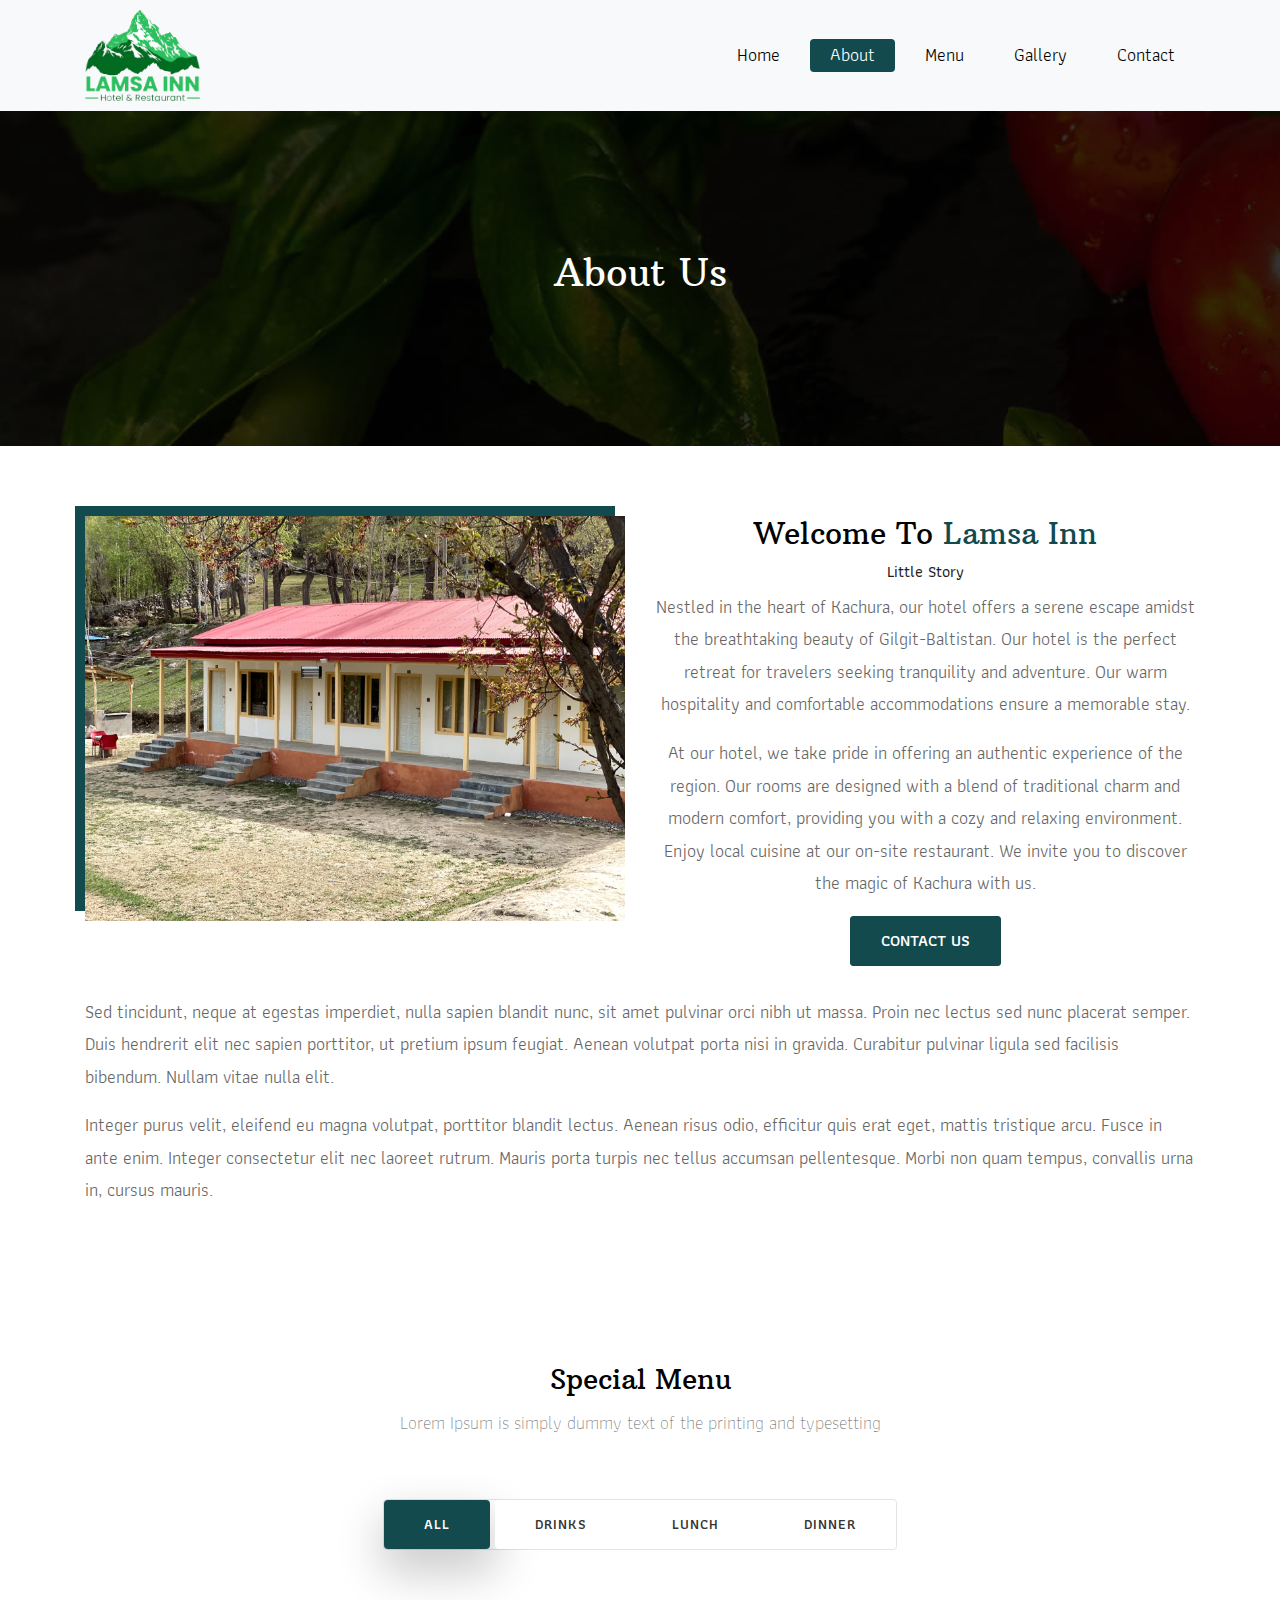
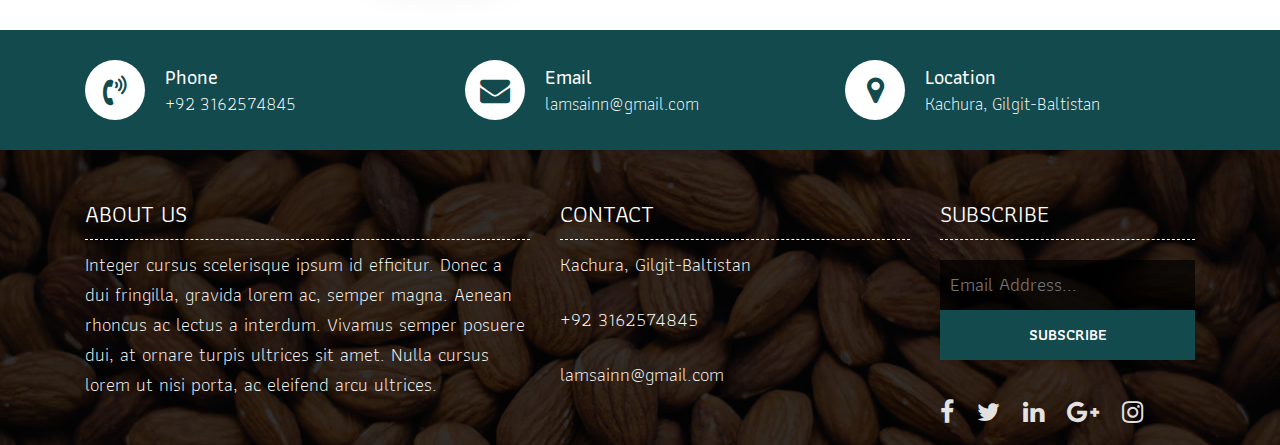
<file: about.html>
<!DOCTYPE html>
<html lang="en">
<head>
	<meta charset="utf-8">
    <meta http-equiv="X-UA-Compatible" content="IE=edge">
    <meta name="viewport" content="width=device-width, initial-scale=1">
    <title>Lamsa Inn</title>  
    <meta name="keywords" content="">
    <meta name="description" content="">
    <meta name="author" content="">
    <link rel="shortcut icon" href="images/favicon.ico" type="image/x-icon">
    <link rel="apple-touch-icon" href="images/apple-touch-icon.png">
    <link rel="stylesheet" href="css/bootstrap.min.css">
    <link rel="stylesheet" href="css/style.css">
    <link rel="stylesheet" href="css/responsive.css">
    <link rel="stylesheet" href="css/custom.css">
</head>

<body>
	<!-- Start header -->
	<header class="top-navbar">
		<nav class="navbar navbar-expand-lg navbar-light bg-light">
			<div class="container">
				<a class="navbar-brand" href="index.html">
					<img src="images/logo_1.png" alt="" />
				</a>
				<button class="navbar-toggler" type="button" data-toggle="collapse" data-target="#navbars-rs-food" aria-controls="navbars-rs-food" aria-expanded="false" aria-label="Toggle navigation">
				  <span class="navbar-toggler-icon"></span>
				</button>
				<div class="collapse navbar-collapse" id="navbars-rs-food">
					<ul class="navbar-nav ml-auto headnav">
						<li class="nav-item"><a class="nav-link" href="index.html">Home</a></li>
						<li class="nav-item active"><a class="nav-link" href="about.html">About</a></li>
						<li class="nav-item"><a class="nav-link" href="menu.html">Menu</a></li>
						<li class="nav-item"><a class="nav-link" href="gallery.html">Gallery</a></li>
						<li class="nav-item"><a class="nav-link" href="contact.html">Contact</a></li>
					</ul>
				</div>
			</div>
		</nav>
	</header>
	<!-- End header -->
	
	<!-- Start head -->
	<div class="all-page-title page-breadcrumb">
		<div class="container text-center">
			<div class="row">
				<div class="col-lg-12">
					<h1>About Us</h1>
				</div>
			</div>
		</div>
	</div>
	<!-- End head -->
	
	<!-- Start About -->
	<div class="about-section-box">
		<div class="container">
			<div class="row">
				<div class="col-lg-6 col-md-6">
					<img src="images/new/aboutimg.jpg" alt="" class="img-fluid">
				</div>
				<div class="col-lg-6 col-md-6 text-center">
					<div class="inner-column">
						<h1>Welcome To <span>Lamsa Inn</span></h1>
						<h4>Little Story</h4>
						<p>
							Nestled in the heart of Kachura, our hotel offers a serene escape amidst the breathtaking beauty of Gilgit-Baltistan. Our hotel is the perfect retreat for travelers seeking tranquility and adventure. Our warm hospitality and comfortable accommodations ensure a memorable stay.
						  </p>
						  <p>
							At our hotel, we take pride in offering an authentic experience of the region. Our rooms are designed with a blend of traditional charm and modern comfort, providing you with a cozy and relaxing environment. Enjoy local cuisine at our on-site restaurant. We invite you to discover the magic of Kachura with us.
						  </p>
						  <a id="whatsappButton" href="https://wa.me/923162574845" class="btn btn-lg btn-circle btn-outline-new-white">Contact Us</a>
					</div>
				</div>
				<div class="col-md-12">
					<div class="inner-pt">
						<p>Sed tincidunt, neque at egestas imperdiet, nulla sapien blandit nunc, sit amet pulvinar orci nibh ut massa. Proin nec lectus sed nunc placerat semper. Duis hendrerit elit nec sapien porttitor, ut pretium ipsum feugiat. Aenean volutpat porta nisi in gravida. Curabitur pulvinar ligula sed facilisis bibendum. Nullam vitae nulla elit. </p>
						<p>Integer purus velit, eleifend eu magna volutpat, porttitor blandit lectus. Aenean risus odio, efficitur quis erat eget, mattis tristique arcu. Fusce in ante enim. Integer consectetur elit nec laoreet rutrum. Mauris porta turpis nec tellus accumsan pellentesque. Morbi non quam tempus, convallis urna in, cursus mauris. </p>
					</div>
				</div>
			</div>
		</div>
	</div>
	<!-- End About -->

	<!-- Start Menu -->
	<div class="menu-box">
		<div class="container">
			<div class="row">
				<div class="col-lg-12">
					<div class="heading-title text-center">
						<h2>Special Menu</h2>
						<p>Lorem Ipsum is simply dummy text of the printing and typesetting</p>
					</div>
				</div>
			</div>
			<div class="row">
				<div class="col-lg-12">
					<div class="special-menu text-center">
						<div class="button-group filter-button-group">
							<button class="active" data-filter="*">All</button>
							<button data-filter=".drinks">Drinks</button>
							<button data-filter=".lunch">Lunch</button>
							<button data-filter=".dinner">Dinner</button>
						</div>
					</div>
				</div>
			</div>
				
			<div class="row special-list">
				<div class="col-lg-4 col-md-6 special-grid drinks">
					<div class="gallery-single fix">
						<img src="images/img-01.jpg" class="img-fluid" alt="Image">
						<div class="why-text">
							<h4>Special Drinks 1</h4>
							<p>Sed id magna vitae eros sagittis euismod.</p>
							<h5> $7.79</h5>
						</div>
					</div>
				</div>
				
				<div class="col-lg-4 col-md-6 special-grid drinks">
					<div class="gallery-single fix">
						<img src="images/img-02.jpg" class="img-fluid" alt="Image">
						<div class="why-text">
							<h4>Special Drinks 2</h4>
							<p>Sed id magna vitae eros sagittis euismod.</p>
							<h5> $9.79</h5>
						</div>
					</div>
				</div>
				
				<div class="col-lg-4 col-md-6 special-grid drinks">
					<div class="gallery-single fix">
						<img src="images/img-03.jpg" class="img-fluid" alt="Image">
						<div class="why-text">
							<h4>Special Drinks 3</h4>
							<p>Sed id magna vitae eros sagittis euismod.</p>
							<h5> $10.79</h5>
						</div>
					</div>
				</div>
				
				<div class="col-lg-4 col-md-6 special-grid lunch">
					<div class="gallery-single fix">
						<img src="images/img-04.jpg" class="img-fluid" alt="Image">
						<div class="why-text">
							<h4>Special Lunch 1</h4>
							<p>Sed id magna vitae eros sagittis euismod.</p>
							<h5> $15.79</h5>
						</div>
					</div>
				</div>
				
				<div class="col-lg-4 col-md-6 special-grid lunch">
					<div class="gallery-single fix">
						<img src="images/img-05.jpg" class="img-fluid" alt="Image">
						<div class="why-text">
							<h4>Special Lunch 2</h4>
							<p>Sed id magna vitae eros sagittis euismod.</p>
							<h5> $18.79</h5>
						</div>
					</div>
				</div>
				
				<div class="col-lg-4 col-md-6 special-grid lunch">
					<div class="gallery-single fix">
						<img src="images/img-06.jpg" class="img-fluid" alt="Image">
						<div class="why-text">
							<h4>Special Lunch 3</h4>
							<p>Sed id magna vitae eros sagittis euismod.</p>
							<h5> $20.79</h5>
						</div>
					</div>
				</div>
				
				<div class="col-lg-4 col-md-6 special-grid dinner">
					<div class="gallery-single fix">
						<img src="images/img-07.jpg" class="img-fluid" alt="Image">
						<div class="why-text">
							<h4>Special Dinner 1</h4>
							<p>Sed id magna vitae eros sagittis euismod.</p>
							<h5> $25.79</h5>
						</div>
					</div>
				</div>
				
				<div class="col-lg-4 col-md-6 special-grid dinner">
					<div class="gallery-single fix">
						<img src="images/img-08.jpg" class="img-fluid" alt="Image">
						<div class="why-text">
							<h4>Special Dinner 2</h4>
							<p>Sed id magna vitae eros sagittis euismod.</p>
							<h5> $22.79</h5>
						</div>
					</div>
				</div>
				
				<div class="col-lg-4 col-md-6 special-grid dinner">
					<div class="gallery-single fix">
						<img src="images/img-09.jpg" class="img-fluid" alt="Image">
						<div class="why-text">
							<h4>Special Dinner 3</h4>
							<p>Sed id magna vitae eros sagittis euismod.</p>
							<h5> $24.79</h5>
						</div>
					</div>
				</div>
				
			</div>
		</div>
	</div>
	<!-- End Menu -->
	
	<!-- Start Contact info -->
    <div class="contact-info-box">
		<div class="container">
		  <div class="row">
			<div class="col-md-4">
			  <i class="fa fa-volume-control-phone"></i>
			  <div class="overflow-hidden">
				<h4>Phone</h4>
				<p class="lead">+92 3162574845</p>
			  </div>
			</div>
			<div class="col-md-4">
			  <i class="fa fa-envelope"></i>
			  <div class="overflow-hidden">
				<h4>Email</h4>
				<p class="lead">lamsainn@gmail.com</p>
			  </div>
			</div>
			<div class="col-md-4">
			  <i class="fa fa-map-marker"></i>
			  <div class="overflow-hidden">
				<h4>Location</h4>
				<p class="lead">Kachura, Gilgit-Baltistan</p>
			  </div>
			</div>
		  </div>
		</div>
	</div>
	<!-- End Contact info -->
	
	<!-- Start Footer -->
	<footer class="footer-area bg-f">
		<div class="container">
		  <div class="row">
			<div class="col-lg-5 col-md-6">
			  <h3>About Us</h3>
			  <p class="lead">
				Integer cursus scelerisque ipsum id efficitur. Donec a dui
				fringilla, gravida lorem ac, semper magna. Aenean rhoncus ac
				lectus a interdum. Vivamus semper posuere dui, at ornare turpis
				ultrices sit amet. Nulla cursus lorem ut nisi porta, ac eleifend
				arcu ultrices.
			  </p>
			</div>
			<div class="col-lg-4 col-md-6">
			  <h3>Contact</h3>
			  <p class="lead">Kachura, Gilgit-Baltistan</p>
			  <p class="lead">+92 3162574845</p>
			  <p class="lead">lamsainn@gmail.com</p>
			</div>
			<div class="col-lg-3 col-md-6">
			  <h3>Subscribe</h3>
			  <div class="subscribe_form">
				<form class="subscribe_form">
				  <input
					name="EMAIL"
					id="subs-email"
					class="form_input"
					placeholder="Email Address..."
					type="email"
				  />
				  <button type="submit" class="submit">SUBSCRIBE</button>
				  <div class="clearfix"></div>
				</form>
			  </div>
			  	<ul class="list-inline f-social">
					<li class="list-inline-item"><a href="#"><i class="fa fa-facebook" aria-hidden="true"></i></a></li>
					<li class="list-inline-item"><a href="#"><i class="fa fa-twitter" aria-hidden="true"></i></a></li>
					<li class="list-inline-item"><a href="#"><i class="fa fa-linkedin" aria-hidden="true"></i></a></li>
					<li class="list-inline-item"><a href="#"><i class="fa fa-google-plus" aria-hidden="true"></i></a></li>
					<li class="list-inline-item"><a href="#"><i class="fa fa-instagram" aria-hidden="true"></i></a></li>
				</ul>
			</div>
		  </div>
		</div>
	</footer>
	<!-- End Footer -->
	
	<a href="#" id="back-to-top" title="Back to top" style="display: none;">&uarr;</a>
	<script src="js/jquery-3.2.1.min.js"></script>
	<script src="js/popper.min.js"></script>
	<script src="js/bootstrap.min.js"></script>
	<script src="js/jquery.superslides.min.js"></script>
	<script src="js/images-loded.min.js"></script>
	<script src="js/isotope.min.js"></script>
	<script src="js/baguetteBox.min.js"></script>
	<script src="js/form-validator.min.js"></script>
    <script src="js/contact-form-script.js"></script>
    <script src="js/custom.js"></script>
</body>
</html>
</file>
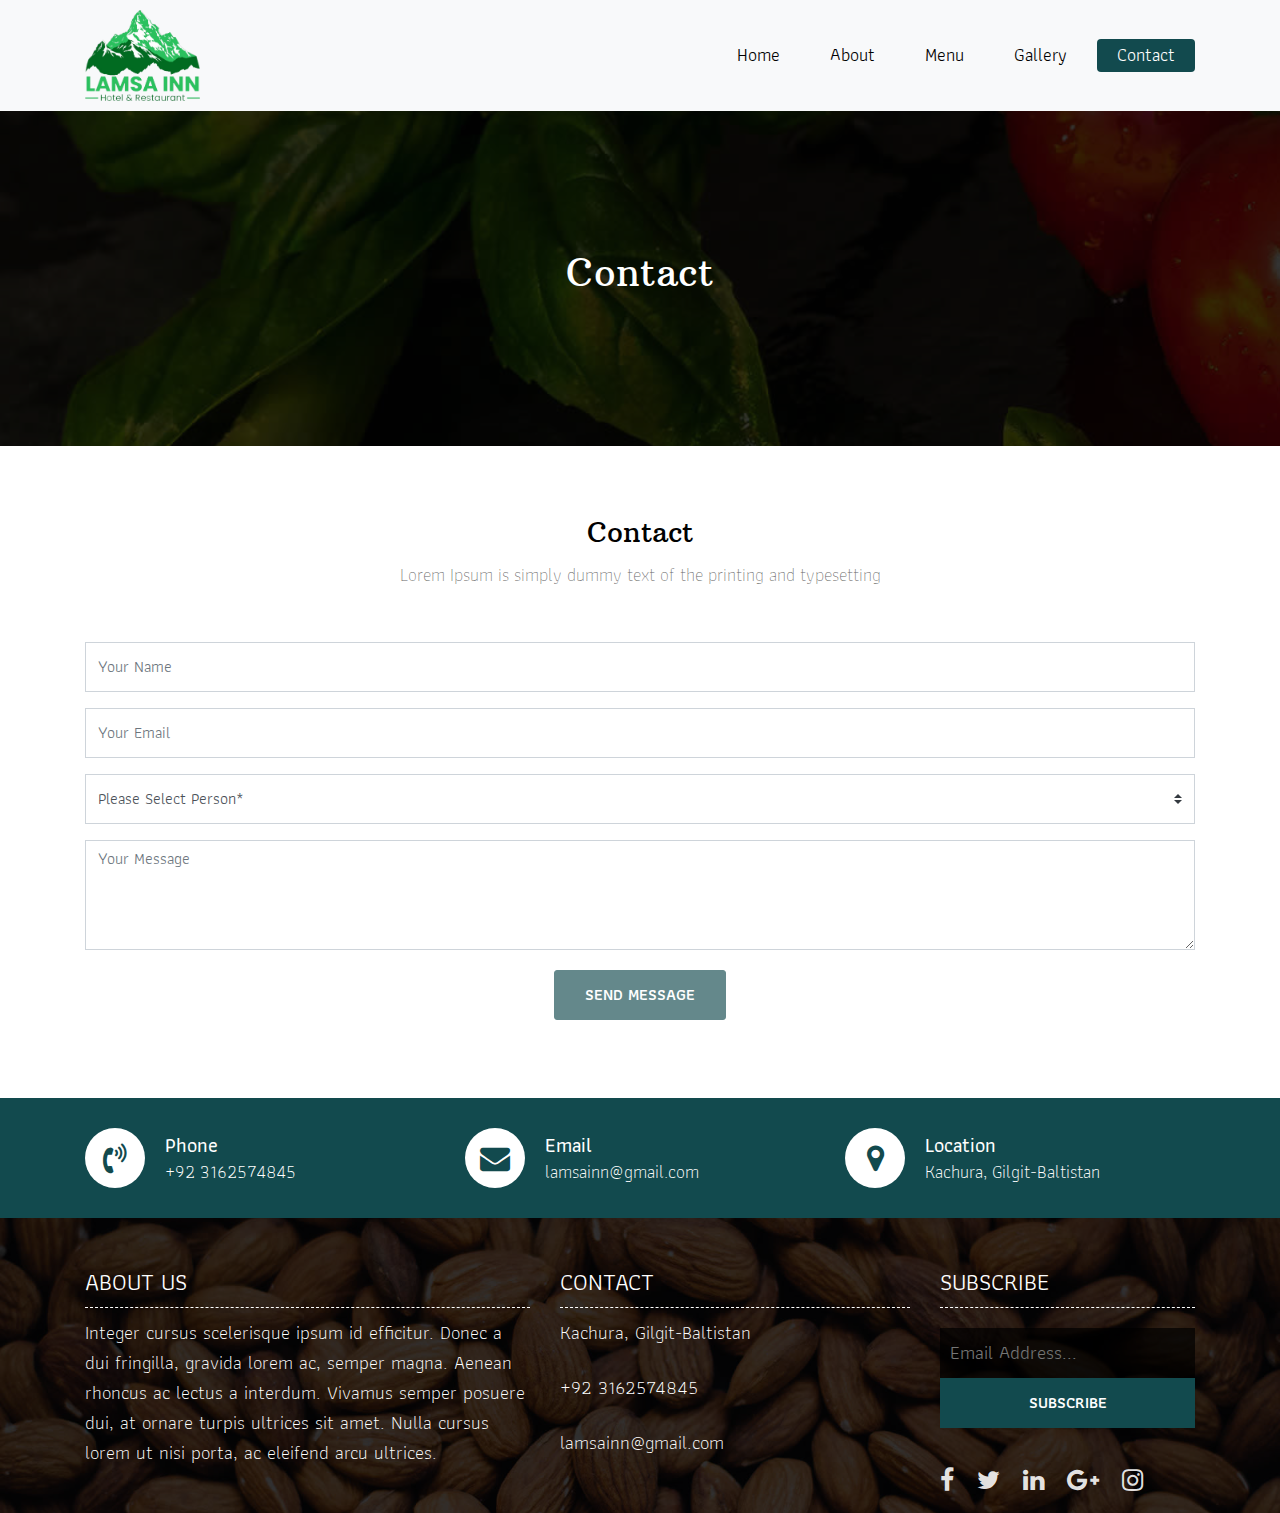
<file: contact.html>
<!DOCTYPE html>
<html lang="en">
<head>
	<meta charset="utf-8">
    <meta http-equiv="X-UA-Compatible" content="IE=edge">
    <meta name="viewport" content="width=device-width, initial-scale=1">
    <title>Lamsaa Inn</title>  
    <meta name="keywords" content="">
    <meta name="description" content="">
    <meta name="author" content="">
    <link rel="shortcut icon" href="images/favicon.ico" type="image/x-icon">
    <link rel="apple-touch-icon" href="images/apple-touch-icon.png">
    <link rel="stylesheet" href="css/bootstrap.min.css">
    <link rel="stylesheet" href="css/style.css">
    <link rel="stylesheet" href="css/responsive.css">
    <link rel="stylesheet" href="css/custom.css">
</head>

<body>
	<!-- Start header -->
	<header class="top-navbar">
		<nav class="navbar navbar-expand-lg navbar-light bg-light">
			<div class="container">
				<a class="navbar-brand" href="index.html">
					<img src="images/logo_1.png" alt="" />
				</a>
				<button class="navbar-toggler" type="button" data-toggle="collapse" data-target="#navbars-rs-food" aria-controls="navbars-rs-food" aria-expanded="false" aria-label="Toggle navigation">
				  <span class="navbar-toggler-icon"></span>
				</button>
				<div class="collapse navbar-collapse" id="navbars-rs-food">
					<ul class="navbar-nav ml-auto headnav">
						<li class="nav-item"><a class="nav-link" href="index.html">Home</a></li>
						<li class="nav-item"><a class="nav-link" href="about.html">About</a></li>
						<li class="nav-item"><a class="nav-link" href="menu.html">Menu</a></li>
						<li class="nav-item"><a class="nav-link" href="gallery.html">Gallery</a></li>
						<li class="nav-item active"><a class="nav-link" href="contact.html">Contact</a></li>
					</ul>
				</div>
			</div>
		</nav>
	</header>
	<!-- End header -->
	
	<!-- Start All Pages -->
	<div class="all-page-title page-breadcrumb">
		<div class="container text-center">
			<div class="row">
				<div class="col-lg-12">
					<h1>Contact</h1>
				</div>
			</div>
		</div>
	</div>
	<!-- End All Pages -->
	
	<!-- Start Contact -->
	<!-- <div class="map-full"></div> -->
	<div class="contact-box">
		<div class="container">
			<div class="row">
				<div class="col-lg-12">
					<div class="heading-title text-center">
						<h2>Contact</h2>
						<p>Lorem Ipsum is simply dummy text of the printing and typesetting</p>
					</div>
				</div>
			</div>
			<div class="row">
				<div class="col-lg-12">
					<form id="contactForm">
						<div class="row">
							<div class="col-md-12">
								<div class="form-group">
									<input type="text" class="form-control" id="name" name="name" placeholder="Your Name" required data-error="Please enter your name">
									<div class="help-block with-errors"></div>
								</div>                                 
							</div>
							<div class="col-md-12">
								<div class="form-group">
									<input type="text" placeholder="Your Email" id="email" class="form-control" name="name" required data-error="Please enter your email">
									<div class="help-block with-errors"></div>
								</div> 
							</div>
							<div class="col-md-12">
								<div class="form-group">
									<select class="custom-select d-block form-control" id="guest" required data-error="Please Select Person">
									  <option disabled selected>Please Select Person*</option>
									  <option value="1">1</option>
									  <option value="2">2</option>
									  <option value="3">3</option>
									  <option value="4">4</option>
									  <option value="5">5</option>
									</select>
									<div class="help-block with-errors"></div>
								</div> 
							</div>
							<div class="col-md-12">
								<div class="form-group"> 
									<textarea class="form-control" id="message" placeholder="Your Message" rows="4" data-error="Write your message" required></textarea>
									<div class="help-block with-errors"></div>
								</div>
								<div class="submit-button text-center">
									<button class="btn btn-common" id="submit" type="submit">Send Message</button>
									<div id="msgSubmit" class="h3 text-center hidden"></div> 
									<div class="clearfix"></div> 
								</div>
							</div>
						</div>            
					</form>
				</div>
			</div>
		</div>
	</div>
	<!-- End Contact -->
	
	<!-- Start Contact info -->
    <div class="contact-info-box">
		<div class="container">
		  <div class="row">
			<div class="col-md-4">
			  <i class="fa fa-volume-control-phone"></i>
			  <div class="overflow-hidden">
				<h4>Phone</h4>
				<p class="lead">+92 3162574845</p>
			  </div>
			</div>
			<div class="col-md-4">
			  <i class="fa fa-envelope"></i>
			  <div class="overflow-hidden">
				<h4>Email</h4>
				<p class="lead">lamsainn@gmail.com</p>
			  </div>
			</div>
			<div class="col-md-4">
			  <i class="fa fa-map-marker"></i>
			  <div class="overflow-hidden">
				<h4>Location</h4>
				<p class="lead">Kachura, Gilgit-Baltistan</p>
			  </div>
			</div>
		  </div>
		</div>
	</div>
	<!-- End Contact info -->
	
	<!-- Start Footer -->
	<footer class="footer-area bg-f">
		<div class="container">
		  <div class="row">
			<div class="col-lg-5 col-md-6">
			  <h3>About Us</h3>
			  <p class="lead">
				Integer cursus scelerisque ipsum id efficitur. Donec a dui
				fringilla, gravida lorem ac, semper magna. Aenean rhoncus ac
				lectus a interdum. Vivamus semper posuere dui, at ornare turpis
				ultrices sit amet. Nulla cursus lorem ut nisi porta, ac eleifend
				arcu ultrices.
			  </p>
			</div>
			<div class="col-lg-4 col-md-6">
			  <h3>Contact</h3>
			  <p class="lead">Kachura, Gilgit-Baltistan</p>
			  <p class="lead">+92 3162574845</p>
			  <p class="lead">lamsainn@gmail.com</p>
			</div>
			<div class="col-lg-3 col-md-6">
			  <h3>Subscribe</h3>
			  <div class="subscribe_form">
				<form class="subscribe_form">
				  <input
					name="EMAIL"
					id="subs-email"
					class="form_input"
					placeholder="Email Address..."
					type="email"
				  />
				  <button type="submit" class="submit">SUBSCRIBE</button>
				  <div class="clearfix"></div>
				</form>
			  </div>
			  <ul class="list-inline f-social">
				<li class="list-inline-item"><a href="#"><i class="fa fa-facebook" aria-hidden="true"></i></a></li>
				<li class="list-inline-item"><a href="#"><i class="fa fa-twitter" aria-hidden="true"></i></a></li>
				<li class="list-inline-item"><a href="#"><i class="fa fa-linkedin" aria-hidden="true"></i></a></li>
				<li class="list-inline-item"><a href="#"><i class="fa fa-google-plus" aria-hidden="true"></i></a></li>
				<li class="list-inline-item"><a href="#"><i class="fa fa-instagram" aria-hidden="true"></i></a></li>
			</ul>
			</div>
		  </div>
		</div>
	</footer>
	<!-- End Footer -->
	
	<a href="#" id="back-to-top" title="Back to top" style="display: none;">&uarr;</a>
	<script src="js/jquery-3.2.1.min.js"></script>
	<script src="js/popper.min.js"></script>
	<script src="js/bootstrap.min.js"></script>
	<script src="js/jquery.superslides.min.js"></script>
	<script src="js/images-loded.min.js"></script>
	<script src="js/isotope.min.js"></script>
	<script src="js/baguetteBox.min.js"></script>
	<script src="js/jquery.mapify.js"></script>
	<script src="js/form-validator.min.js"></script>
    <script src="js/contact-form-script.js"></script>
    <script src="js/custom.js"></script>
	<!-- <script>
		$('.map-full').mapify({
			points: [
				{
					lat: 40.7143528,
					lng: -74.0059731,
					marker: true,
					title: 'Marker title',
					infoWindow: 'Yamifood Restaurant'
				}
			]
		});	
	</script> -->
</body>
</html>
</file>
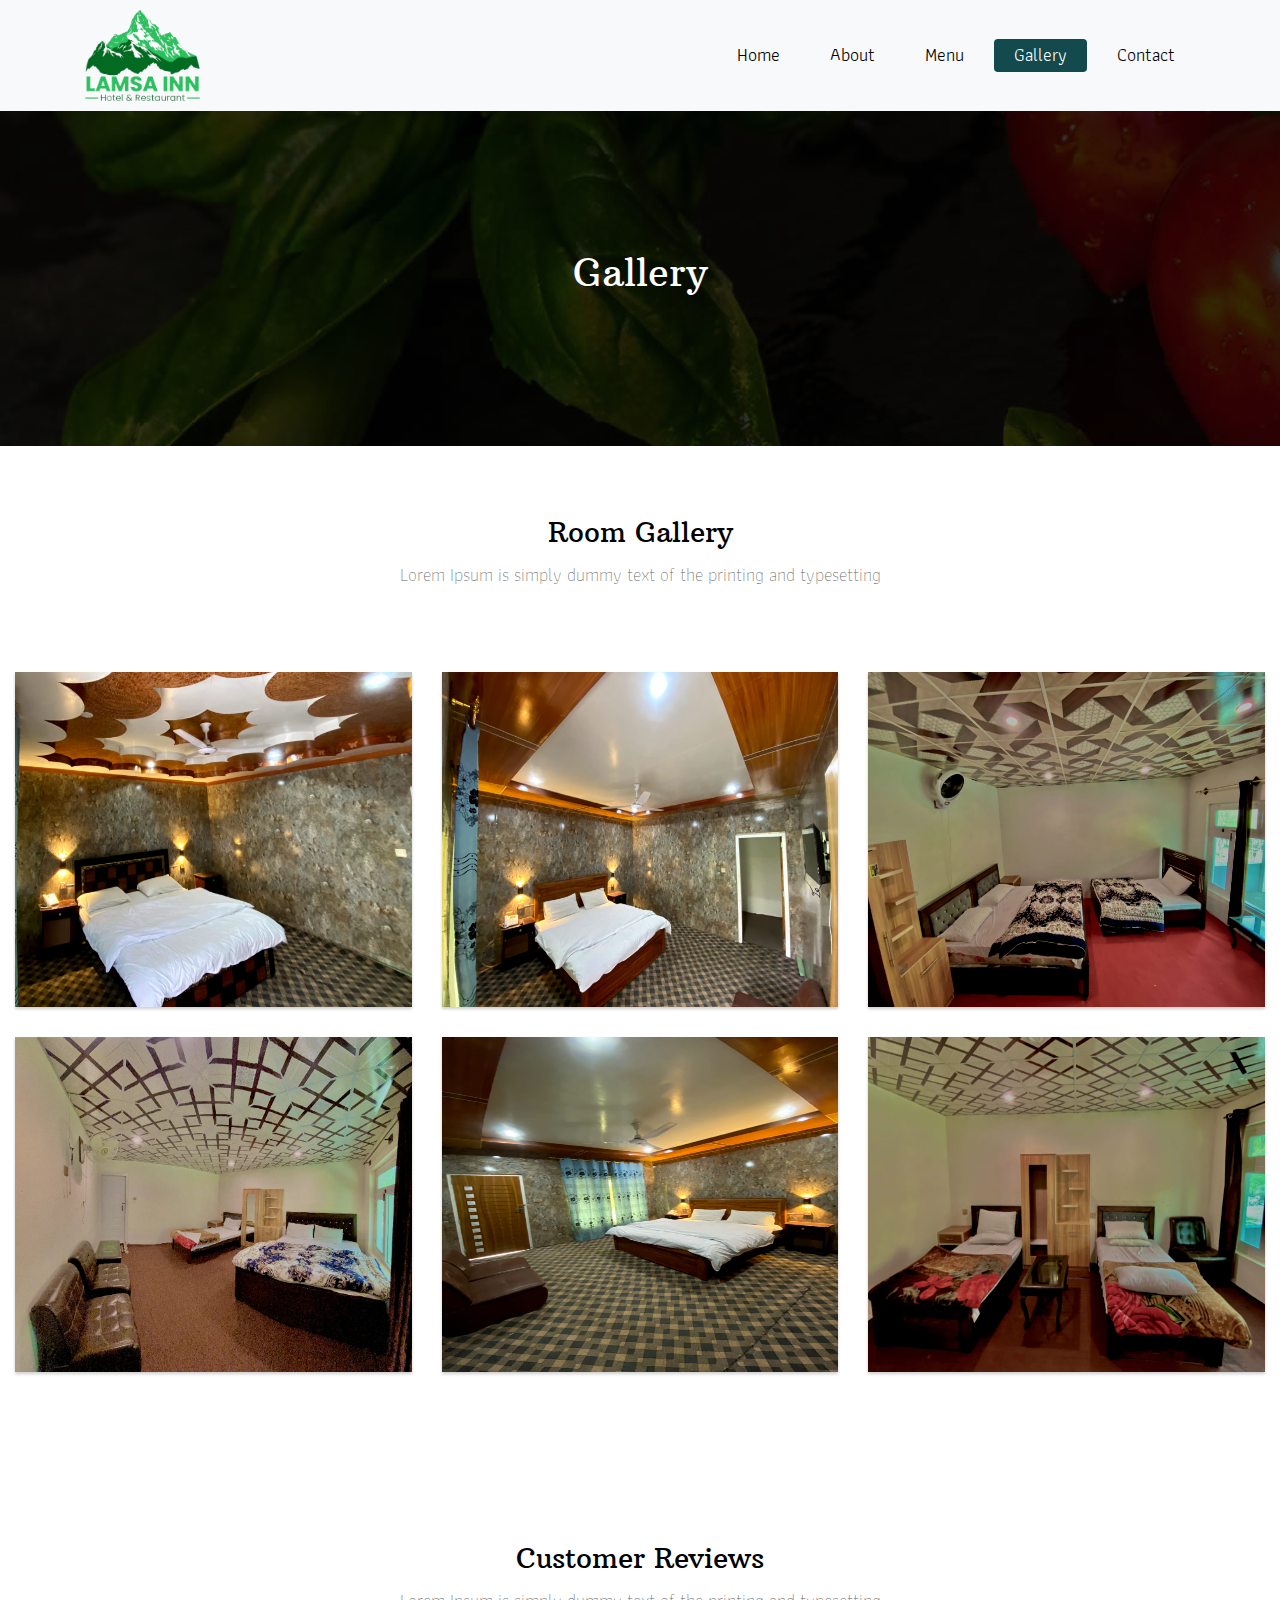
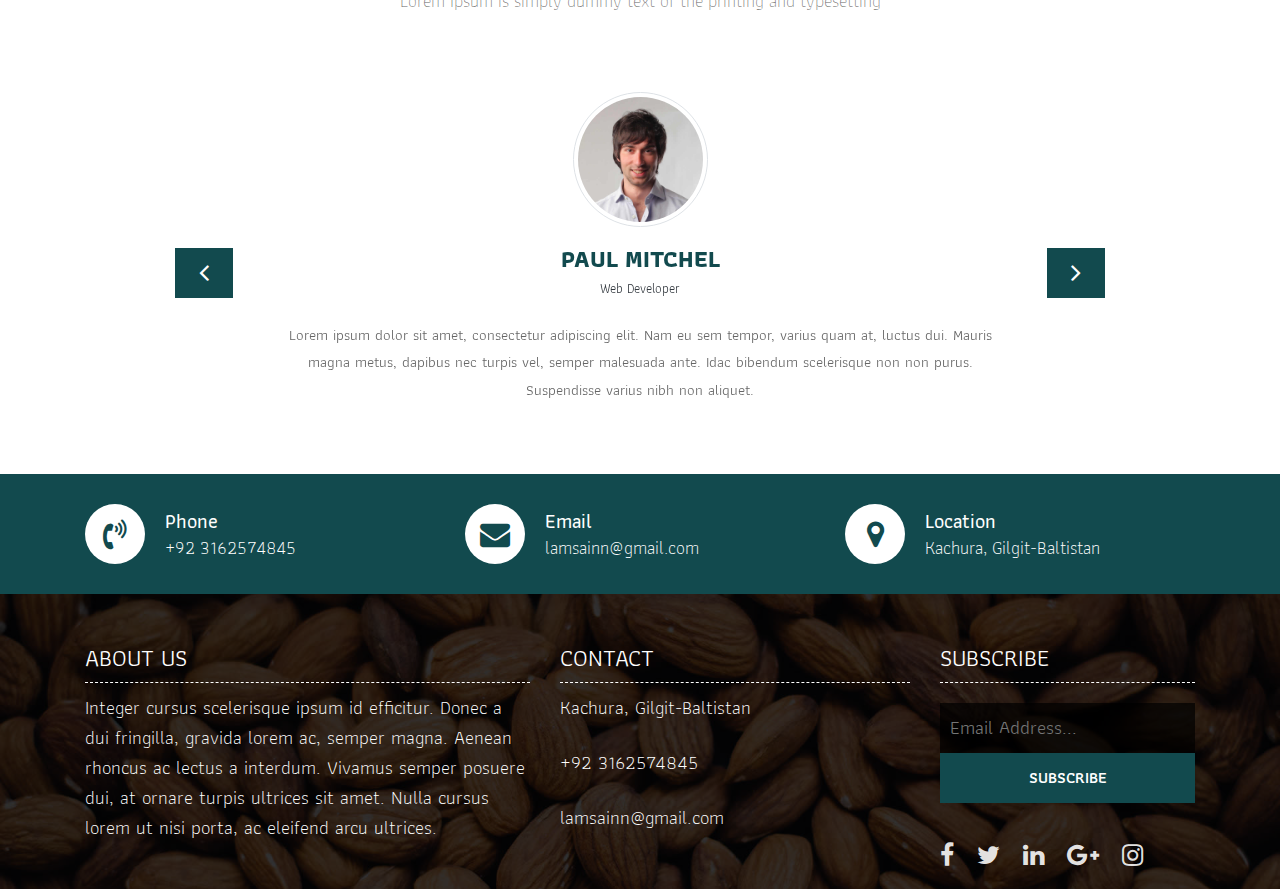
<file: gallery.html>
<!DOCTYPE html>
<html lang="en">
<head>
	<meta charset="utf-8">
    <meta http-equiv="X-UA-Compatible" content="IE=edge">
    <meta name="viewport" content="width=device-width, initial-scale=1">
    <title>Lamsaa Inn</title>  
    <meta name="keywords" content="">
    <meta name="description" content="">
    <meta name="author" content="">
    <link rel="shortcut icon" href="images/favicon.ico" type="image/x-icon">
    <link rel="apple-touch-icon" href="images/apple-touch-icon.png">
    <link rel="stylesheet" href="css/bootstrap.min.css">
    <link rel="stylesheet" href="css/style.css">
    <link rel="stylesheet" href="css/responsive.css">
    <link rel="stylesheet" href="css/custom.css">
</head>

<body>
	<!-- Start header -->
	<header class="top-navbar">
		<nav class="navbar navbar-expand-lg navbar-light bg-light">
			<div class="container">
				<a class="navbar-brand" href="index.html">
					<img src="images/logo_1.png" alt="" />
				</a>
				<button class="navbar-toggler" type="button" data-toggle="collapse" data-target="#navbars-rs-food" aria-controls="navbars-rs-food" aria-expanded="false" aria-label="Toggle navigation">
				  <span class="navbar-toggler-icon"></span>
				</button>
				<div class="collapse navbar-collapse" id="navbars-rs-food">
					<ul class="navbar-nav ml-auto headnav">
						<li class="nav-item"><a class="nav-link" href="index.html">Home</a></li>
						<li class="nav-item"><a class="nav-link" href="about.html">About</a></li>
						<li class="nav-item"><a class="nav-link" href="menu.html">Menu</a></li>
						<li class="nav-item active"><a class="nav-link" href="gallery.html">Gallery</a></li>
						<li class="nav-item"><a class="nav-link" href="contact.html">Contact</a></li>
					</ul>
				</div>
			</div>
		</nav>
	</header>
	<!-- End header -->
	
	<!-- Start All Pages -->
	<div class="all-page-title page-breadcrumb">
		<div class="container text-center">
			<div class="row">
				<div class="col-lg-12">
					<h1>Gallery</h1>
				</div>
			</div>
		</div>
	</div>
	<!-- End All Pages -->
	
	<!-- Start Gallery -->
    <div class="gallery-box">
		<div class="container-fluid">
		  <div class="row">
			<div class="col-lg-12">
			  <div class="heading-title text-center">
				<h2>Room Gallery</h2>
				<p>
				  Lorem Ipsum is simply dummy text of the printing and typesetting
				</p>
			  </div>
			</div>
		  </div>
		  <div class="tz-gallery">
			<div class="row">
			  <div class="col-sm-12 col-md-4 col-lg-4">
				<a class="lightbox" href="images/new/room1.jpg">
				  <img
					class="img-fluid"
					src="images/new/room1.jpg"
					alt="Gallery Images"
				  />
				</a>
			  </div>
			  <div class="col-sm-6 col-md-4 col-lg-4">
				<a class="lightbox" href="images/new/room2.jpg">
				  <img
					class="img-fluid"
					src="images/new/room2.jpg"
					alt="Gallery Images"
				  />
				</a>
			  </div>
			  <div class="col-sm-6 col-md-4 col-lg-4">
				<a class="lightbox" href="images/new/room3.jpg">
				  <img
					class="img-fluid"
					src="images/new/room3.jpg"
					alt="Gallery Images"
				  />
				</a>
			  </div>
			  <div class="col-sm-12 col-md-4 col-lg-4">
				<a class="lightbox" href="images/new/room4.jpg">
				  <img
					class="img-fluid"
					src="images/new/room4.jpg"
					alt="Gallery Images"
				  />
				</a>
			  </div>
			  <div class="col-sm-6 col-md-4 col-lg-4">
				<a class="lightbox" href="images/new/room5.jpg">
				  <img
					class="img-fluid"
					src="images/new/room5.jpg"
					alt="Gallery Images"
				  />
				</a>
			  </div>
			  <div class="col-sm-6 col-md-4 col-lg-4">
				<a class="lightbox" href="images/new/room6.jpg">
				  <img
					class="img-fluid"
					src="images/new/room6.jpg"
					alt="Gallery Images"
				  />
				</a>
			  </div>
			</div>
		  </div>
		</div>
	</div>
	<!-- End Gallery -->
	
	<!-- Start Customer Reviews -->
	<div class="customer-reviews-box">
		<div class="container">
			<div class="row">
				<div class="col-lg-12">
					<div class="heading-title text-center">
						<h2>Customer Reviews</h2>
						<p>Lorem Ipsum is simply dummy text of the printing and typesetting</p>
					</div>
				</div>
			</div>
			<div class="row">
				<div class="col-md-8 mr-auto ml-auto text-center">
					<div id="reviews" class="carousel slide" data-ride="carousel">
						<div class="carousel-inner mt-4">
							<div class="carousel-item text-center active">
								<div class="img-box p-1 border rounded-circle m-auto">
									<img class="d-block w-100 rounded-circle" src="images/profile-1.jpg" alt="">
								</div>
								<h5 class="mt-4 mb-0"><strong class="text-warning text-uppercase">Paul Mitchel</strong></h5>
								<h6 class="text-dark m-0">Web Developer</h6>
								<p class="m-0 pt-3">Lorem ipsum dolor sit amet, consectetur adipiscing elit. Nam eu sem tempor, varius quam at, luctus dui. Mauris magna metus, dapibus nec turpis vel, semper malesuada ante. Idac bibendum scelerisque non non purus. Suspendisse varius nibh non aliquet.</p>
							</div>
							<div class="carousel-item text-center">
								<div class="img-box p-1 border rounded-circle m-auto">
									<img class="d-block w-100 rounded-circle" src="images/profile-3.jpg" alt="">
								</div>
								<h5 class="mt-4 mb-0"><strong class="text-warning text-uppercase">Steve Fonsi</strong></h5>
								<h6 class="text-dark m-0">Web Designer</h6>
								<p class="m-0 pt-3">Lorem ipsum dolor sit amet, consectetur adipiscing elit. Nam eu sem tempor, varius quam at, luctus dui. Mauris magna metus, dapibus nec turpis vel, semper malesuada ante. Idac bibendum scelerisque non non purus. Suspendisse varius nibh non aliquet.</p>
							</div>
							<div class="carousel-item text-center">
								<div class="img-box p-1 border rounded-circle m-auto">
									<img class="d-block w-100 rounded-circle" src="images/profile-7.jpg" alt="">
								</div>
								<h5 class="mt-4 mb-0"><strong class="text-warning text-uppercase">Daniel vebar</strong></h5>
								<h6 class="text-dark m-0">Seo Analyst</h6>
								<p class="m-0 pt-3">Lorem ipsum dolor sit amet, consectetur adipiscing elit. Nam eu sem tempor, varius quam at, luctus dui. Mauris magna metus, dapibus nec turpis vel, semper malesuada ante. Idac bibendum scelerisque non non purus. Suspendisse varius nibh non aliquet.</p>
							</div>
						</div>
						<a class="carousel-control-prev" href="#reviews" role="button" data-slide="prev">
							<i class="fa fa-angle-left" aria-hidden="true"></i>
							<span class="sr-only">Previous</span>
						</a>
						<a class="carousel-control-next" href="#reviews" role="button" data-slide="next">
							<i class="fa fa-angle-right" aria-hidden="true"></i>
							<span class="sr-only">Next</span>
						</a>
                    </div>
				</div>
			</div>
		</div>
	</div>
	<!-- End Customer Reviews -->
	
	<!-- Start Contact info -->
    <div class="contact-info-box">
		<div class="container">
		  <div class="row">
			<div class="col-md-4">
			  <i class="fa fa-volume-control-phone"></i>
			  <div class="overflow-hidden">
				<h4>Phone</h4>
				<p class="lead">+92 3162574845</p>
			  </div>
			</div>
			<div class="col-md-4">
			  <i class="fa fa-envelope"></i>
			  <div class="overflow-hidden">
				<h4>Email</h4>
				<p class="lead">lamsainn@gmail.com</p>
			  </div>
			</div>
			<div class="col-md-4">
			  <i class="fa fa-map-marker"></i>
			  <div class="overflow-hidden">
				<h4>Location</h4>
				<p class="lead">Kachura, Gilgit-Baltistan</p>
			  </div>
			</div>
		  </div>
		</div>
	</div>
	<!-- End Contact info -->
	
	<!-- Start Footer -->
	<footer class="footer-area bg-f">
		<div class="container">
			<div class="row">
				<div class="col-lg-5 col-md-6">
				<h3>About Us</h3>
				<p class="lead">
					Integer cursus scelerisque ipsum id efficitur. Donec a dui
					fringilla, gravida lorem ac, semper magna. Aenean rhoncus ac
					lectus a interdum. Vivamus semper posuere dui, at ornare turpis
					ultrices sit amet. Nulla cursus lorem ut nisi porta, ac eleifend
					arcu ultrices.
				</p>
				</div>
				<div class="col-lg-4 col-md-6">
				<h3>Contact</h3>
				<p class="lead">Kachura, Gilgit-Baltistan</p>
				<p class="lead">+92 3162574845</p>
				<p class="lead">lamsainn@gmail.com</p>
				</div>
				<div class="col-lg-3 col-md-6">
					<h3>Subscribe</h3>
					<div class="subscribe_form">
						<form class="subscribe_form">
							<input
								name="EMAIL"
								id="subs-email"
								class="form_input"
								placeholder="Email Address..."
								type="email"
							/>
							<button type="submit" class="submit">SUBSCRIBE</button>
							<div class="clearfix"></div>
						</form>
					</div>
					<ul class="list-inline f-social">
						<li class="list-inline-item"><a href="#"><i class="fa fa-facebook" aria-hidden="true"></i></a></li>
						<li class="list-inline-item"><a href="#"><i class="fa fa-twitter" aria-hidden="true"></i></a></li>
						<li class="list-inline-item"><a href="#"><i class="fa fa-linkedin" aria-hidden="true"></i></a></li>
						<li class="list-inline-item"><a href="#"><i class="fa fa-google-plus" aria-hidden="true"></i></a></li>
						<li class="list-inline-item"><a href="#"><i class="fa fa-instagram" aria-hidden="true"></i></a></li>
					</ul>
				</div>
			</div>
		</div>
	</footer>
	<!-- End Footer -->
	
	<a href="#" id="back-to-top" title="Back to top" style="display: none;">&uarr;</a>
	<script src="js/jquery-3.2.1.min.js"></script>
	<script src="js/popper.min.js"></script>
	<script src="js/bootstrap.min.js"></script>
	<script src="js/jquery.superslides.min.js"></script>
	<script src="js/images-loded.min.js"></script>
	<script src="js/isotope.min.js"></script>
	<script src="js/baguetteBox.min.js"></script>
	<script src="js/form-validator.min.js"></script>
    <script src="js/contact-form-script.js"></script>
    <script src="js/custom.js"></script>
</body>
</html>
</file>
<file: css/responsive.css>
/* only small desktops */
/* tablets */
/* only small tablets */
@media only screen and (min-width: 992px) and (max-width: 1180px) {
	.footer-area h3{
		font-size: 18px;
	}
}
@media (min-width: 768px) and (max-width: 991px) {
	.navbar-light .navbar-brand{
		margin-left: 15px;
	}
	.navbar-light .navbar-toggler{
		margin-right: 15px;
		border-radius: 0px;
	}
	.navbar-expand-lg .navbar-nav .dropdown-menu{
		box-shadow: none;
	}
	.carousel-control-prev{
		left: -60px;
	}
	.carousel-control-next{
		right: -60px;
	}
	.why-text h4{
		font-size: 18px;
	}
	.why-text p{
		margin: 0px;
	}
}

/* mobile or only mobile */
@media (max-width: 767px) {
	.navbar-light .navbar-brand{
		margin-left: 15px;
	}
	.navbar-light .navbar-toggler{
		margin-right: 15px;
		border-radius: 0px;
	}
	.navbar-expand-lg .navbar-nav .dropdown-menu{
		box-shadow: none;
	}
	.cover-slides h1{
		font-size: 22px;
	}
	.cover-slides p {
		font-size: 14px;
	}
	.slides-navigation a{
		height: 42px;
		width: 38px;
		line-height: 33px;
	}
	.inner-column{
		margin-top: 15px;
	}
	.inner-column h1{
		font-size: 22px;
	}
	.filter-button-group {
        padding: 10px 0px;
        display: flex;
        flex-wrap: wrap;
        align-items: center;
        justify-content: center;
        gap: 10px;
    }
	.filter-button-group button {
        width: 100px;
		padding: 8px 0px;
    }
	.contactbox {
		display: flex;
		flex-wrap: wrap;
		gap: 20px;
	}
	.contact-imfo-box .col-md-4{
		margin-bottom: 15px;
	}
	.carousel-control-prev{
		left: 0px;
	}
	.carousel-control-next{
		right: 0px;
	}
	.blog-box-inner .blog-detail{
		overflow: hidden;
	}
	.blog-sidebar{
		margin-top: 50px;
	}
	
}
@media only screen and (min-width: 280px) and (max-width: 599px) {
	
	.why-text p{
		margin-bottom: 0px;
		margin-top: 0px;
	}
}
</file>
<file: css/custom.css>
/** ADD YOUR AWESOME CODES HERE **/
</file>
<file: css/style.css>
@import url("https://fonts.googleapis.com/css?family=Arbutus+Slab");@import url("https://fonts.googleapis.com/css?family=Athiti:400,500,600");
@import url(animate.css);@import url(font-awesome.min.css);@import url(superslides.css);@import url(baguetteBox.min.css);
body{color:#666666;font-size:15px;font-family:"Athiti",sans-serif;line-height:1.80857;}
a{color:#1f1f1f;text-decoration:none !important;outline:none !important;-webkit-transition:all 0.3s ease-in-out;-moz-transition:all 0.3s ease-in-out;-ms-transition:all 0.3s ease-in-out;-o-transition:all 0.3s ease-in-out;transition:all 0.3s ease-in-out;}
h1,h2,h3,h4,h5,h6{letter-spacing:0;font-weight:normal;position:relative;padding:0 0 10px 0;font-weight:normal;line-height:120% !important;color:#1f1f1f;margin:0;}
h1{font-size:24px;}
h2{font-size:22px;}
h3{font-size:18px;}
h4{font-size:16px;}
h5{font-size:14px;}
h6{font-size:13px;}
h1 a,h2 a,h3 a,h4 a,h5 a,h6 a{color:#212121;text-decoration:none !important;opacity:1;}
h1 a:hover,h2 a:hover,h3 a:hover,h4 a:hover,h5 a:hover,h6 a:hover{opacity:0.8;}
a{color:#1f1f1f;text-decoration:none;outline:none;}
a,.btn{text-decoration:none !important;outline:none !important;-webkit-transition:all 0.3s ease-in-out;-moz-transition:all 0.3s ease-in-out;-ms-transition:all 0.3s ease-in-out;-o-transition:all 0.3s ease-in-out;transition:all 0.3s ease-in-out;}
.btn-custom{margin-top:20px;background-color:transparent !important;border:2px solid #ddd;padding:12px 40px;font-size:16px;}
.lead{font-size:18px;line-height:30px;color:#767676;margin:0;padding:0;}
blockquote{margin:20px 0 20px;padding:30px;}
ul,li,ol{list-style:none;margin:0px;padding:0px;}
button:focus{outline:none;}
.form-control::-moz-placeholder{color:#2a2a2a;opacity:1;}
/*----------------------------------- LOADER--------------------------------*/
/*------------------------------ HEADER---------------------*/
.top-navbar{position:relative;z-index:10;}
.top-navbar .navbar{padding:5px 0px;position:fixed;width:100%;transition:height 0.3s ease-out,background 0.3s ease-out,box-shadow 0.3s ease-out;-webkit-transform:translate3d(0,0,0);transform:translate3d(0,0,0);z-index:100;}
.top-navbar .navbar-light .navbar-nav .nav-link{color:#010101;font-size:18px;padding:0px 20px;border-radius:4px;}
.top-navbar .navbar-light .navbar-nav .nav-item .nav-link:hover{background:#124a4e;color:#ffffff;}
.top-navbar .navbar-light .navbar-nav .nav-item.active .nav-link{background:#124a4e;color:#ffffff;border-radius:4px;}
.navbar-expand-lg .navbar-nav .dropdown-menu{border:none;box-shadow:2px 5px 6px rgba(0,0,0,0.5);}
.navbar-expand-lg .navbar-nav .dropdown-menu a.dropdown-item:hover{background:#124a4e;color:#ffffff;}
.navbar-light .navbar-toggler:hover{background:#124a4e;}
.navbar-brand img{width:115px;height:auto;}
.headnav{gap:10px;}
/*----------------------------- Slider-------------------------*/
.cover-slides{height:100vh;}
.slides-navigation a{background:#124a4e;position:absolute;height:70px;width:70px;top:50%;font-size:20px;display:block;color:#fff;line-height:80px;text-align:center;transition:all 0.3s ease-in-out;}
.slides-navigation a i{font-size:40px;}
.slides-navigation a:hover{background:#fff;color:#124a4e;}
.cover-slides .container{height:100%;position:relative;z-index:2;}
.cover-slides .container > .row{-webkit-box-align:center;-ms-flex-align:center;align-items:center;}
.cover-slides .container > .row{height:100%;}
.btn{text-transform:uppercase;padding:19px 36px;}
.btn{display:inline-block;font-weight:600;text-align:center;white-space:nowrap;vertical-align:middle;-webkit-user-select:none;-moz-user-select:none;-ms-user-select:none;user-select:none;border:2px solid transparent;padding:12px 30px;font-size:16px;line-height:1.5;border-radius:0.1875rem;transition:color 0.15s ease-in-out,background-color 0.15s ease-in-out,border-color 0.15s ease-in-out,box-shadow 0.15s ease-in-out;}
.btn-outline-new-white{color:#fff;background-color:transparent;background-image:none;border-color:#fff;}
.btn-outline-new-white:hover{color:#ffffff;background-color:#124a4e;border-color:#124a4e;}
.overlay-background{background:#333;position:absolute;height:100%;width:100%;left:0;top:0;opacity:0.5;}
.cover-slides h1{font-family:"Arbutus Slab",serif;font-weight:500;font-size:64px;color:#fff;}
.cover-slides p{font-size:18px;color:#fff;}
.slides-pagination a{border:2px solid #ffffff;}
.slides-pagination a.current{background:#124a4e;border:2px solid #124a4e;}
/*--------------------------- About--------------------------------------*/
.about-section-box{padding:70px 0px;}
.about-section-box .img-fluid{box-shadow:-10px -10px 0px #124a4e;}
.inner-column{}
.inner-column h1{font-family:"Arbutus Slab",serif;font-size:30px;color:#010101;}
.inner-column h1 span{color:#124a4e;}
.inner-column h4{font-size:16px;font-weight:500;}
.inner-column p{font-size:18px;}
.inner-column .btn-outline-new-white{background-color:#124a4e;border:1.5px solid #124a4e;color:#fff;}
.inner-column .btn-outline-new-white:hover{color:#124a4e;background:transparent;}

/*------------------------ QT-------------------------------*/
.qt-background{background:url(../images/qt-bg.png) no-repeat;background-size:cover;padding:100px 0;background-attachment:fixed;background-position:center center;position:relative;}
.qt-background p{font-size:35px;font-weight:300;line-height:44px;color:#fff;font-family:"Arbutus Slab",serif;margin-bottom:20px;}
.qt-background span{color:#fff;font-size:20px;font-weight:500;}
/*------------------------------ Menu------------------------*/
.menu-box{padding:70px 0px;}
.heading-title{margin-bottom:50px;}
.heading-title h2{color:#010101;font-size:28px;font-family:"Arbutus Slab",serif;}
.heading-title p{font-size:18px;font-weight:200;margin:0px;}
.filter-button-group{border:1px solid #e4e4e4;border-radius:4px;margin:10px 15px;display:inline-block;}
.filter-button-group button{color:#333;letter-spacing:1px;text-transform:uppercase;font-weight:600;font-size:14px;cursor:pointer;background:#fff;padding:12px 40px;border:none;border-radius:4px;}
.filter-button-group button.active{background:#124a4e;color:#fff;box-shadow:2px 20px 45px 5px rgba(0,0,0,0.2);}
.gallery-single{margin:30px 0px;}
.gallery-single{position:relative;overflow:hidden;-webkit-box-shadow:0 0 10px #ccc;box-shadow:0 0 10px #ccc;}
.why-text{position:absolute;left:0;bottom:-100%;right:0;height:100%;background:#124a4ea8;padding:12px 12px;-webkit-transition:all 0.3s ease;transition:all 0.3s ease;}
.why-text h4{color:#ffffff;font-size:24px;font-weight:500;font-family:"Arbutus Slab",serif;}
.why-text p{color:#ffffff;font-size:18px;font-weight:500;margin:0px;margin-top:5px;}
.why-text h5{font-size:28px;font-weight:600;color:#ffffff;}


.gallery-single:hover .why-text{bottom:0px;}
/*----------------------------- Gallery-------------------------*/
.gallery-box{padding:70px 0px;}
.tz-gallery{margin-top:30px;}
.tz-gallery .lightbox img{width:100%;height:335px;margin-bottom:30px;transition:0.2s ease-in-out;box-shadow:0 2px 3px rgba(0,0,0,0.2);}
.tz-gallery .lightbox img:hover{transform:scale(1.05);box-shadow:0 8px 15px rgba(0,0,0,0.3);}
/*---------------------------- Customer Reviews-------------------------*/
.customer-reviews-box{padding:70px 0px;}
.carousel-inner .carousel-item .img-box{width:135px;height:135px;}
.carousel-control-prev{left:-100px;}
.carousel-control-next{right:-100px;}
.carousel-indicators{top:320px;}
.text-warning{color:#124a4e !important;font-size:24px;}
@media (min-width:320px) and (max-width:640px){.carousel-inner .carousel-item p{font-size:14px;}
.carousel-control-prev{left:-5px;}
.carousel-control-next{right:-5px;}
.carousel-indicators{top:400px;}
}
#reviews .carousel-control-prev{background:#124a4e;color:#ffffff;display:block;position:absolute;width:8%;height:50px;top:50%;font-size:28px;opacity:1;}
#reviews .carousel-control-prev:hover{background:#010101;color:#ffffff;}
#reviews .carousel-control-next{background:#124a4e;color:#ffffff;display:block;position:absolute;width:8%;height:50px;top:50%;font-size:28px;opacity:1;}
#reviews .carousel-control-next:hover{background:#010101;color:#ffffff;}
/*----------------------------- Contact info-------------------------------------*/
.contact-info-box{background:#124a4e;padding:30px 0;}
.overflow-hidden{overflow:hidden;}
.contact-info-box i{display:block;float:left;width:60px;height:60px;line-height:60px;text-align:center;background:#fff;color:#124a4e;font-size:30px;-webkit-border-radius:50%;-moz-border-radius:50%;-ms-border-radius:50%;border-radius:50%;margin-right:20px;}
.contact-info-box h4{margin:0px;margin-top:5px;color:#ffffff;font-size:20px;padding:0px;font-weight:500;line-height:24px;}
.contact-info-box p{margin:0px;color:#ffffff;font-weight:300;}
/*--------------------------Footer--------------------------------------------*/
.footer-area{padding-top:50px;padding-bottom:0px;}
.bg-f{background-image:url("../images/footer-bg.jpg");background-attachment:scroll;background-clip:initial;background-color:rgba(0,0,0,0);background-origin:initial;background-position:center center;background-repeat:no-repeat;background-size:cover;position:relative;}
.bg-f::before{background:#010101;content:"";height:100%;left:0;position:absolute;top:0;width:100%;z-index:1;opacity:0.8;}
.footer-area .container{position:relative;z-index:1;}
.footer-area h3{color:#ffffff;text-transform:uppercase;font-size:24px;border-bottom:1px dashed #fff;margin-bottom:10px;}
.footer-area p{font-size:15px;color:rgba(255,255,255,0.8);margin:0;padding-bottom:10px;}
.footer-area p.lead{font-size:19px;color:#ffffff;margin-bottom:15px;}
.footer-area p.lead a{color:#ffffff;margin-bottom:15px;}
.footer-area p.lead a:hover{color:#124a4e;}
.footer-area p a{font-size:18px;color:#ffffff;}
.footer-area p a:hover{color:#d0a772;}
.subscribe_form{display:block;text-align:center;padding:5px 0;}
.subscribe_form .form_input{display:block;background-color:rgba(0,0,0,0.7);color:#fff;border:none;font-size:19px;line-height:50px;padding:0 10px;float:left;width:100%;transition:all 0.5s ease-in-out;}
.subscribe_form .submit{background-color:#124a4e;color:#fff;font-size:16px;font-weight:600;line-height:50px;display:inline-block;padding:0 10px;float:left;width:100%;border:none;cursor:pointer;transition:all 0.5s ease-in-out;}
.subscribe_form .submit:hover{background:#010101;}
.f-social{padding-bottom:10px;margin:0px;margin-top:20px;}
.f-social li a{font-size:25px;color:rgba(255,255,255,0.9);margin-right:10px;}
.copyright{margin-top:20px;position:relative;display:block;background-color:#010101;border-top:1px dashed rgba(207,166,113);padding:30px 0;z-index:1;}
.copyright .company-name{font-size:16px;text-align:center;}
.copyright .company-name a{font-size:16px;}
/*-------------------------------- All Pages--------------------------------*/
.page-breadcrumb{padding:250px 0 150px;background:url(../images/all-bg.jpg) no-repeat;background-attachment:fixed;background-size:cover;background-position:0 0;position:relative;}
.all-page-title .container{position:relative;z-index:2;}
.all-page-title::before{background:#010101;content:"";height:100%;left:0;position:absolute;top:0;width:100%;z-index:1;opacity:0.8;}
.all-page-title h1{font-size:38px;color:#ffffff;font-family:"Arbutus Slab",serif;padding:0px;}
.inner-pt{margin-top:30px;}
.inner-pt p{font-size:18px;}
.stuff-box{padding:70px 0px;}
.our-team{border:2px solid #d0a772;border-radius:0px;text-align:center;margin:10px;z-index:1;position:relative;}
.our-team:before,.our-team:after{content:"";width:100%;height:104%;background:#d0a772;position:absolute;top:50%;left:0;z-index:-1;transform:translateY(-50%) scaleX(0.3);transition:all 0.3s ease 0s;}
.our-team:after{width:106%;left:50%;transform:translate(-50%,-50%) scaleY(0.25);}
.our-team:hover:before{transform:translateY(-50%) scaleX(0.7);}
.our-team:hover:after{transform:translate(-50%,-50%) scaleY(0.7);}
.our-team img{width:100%;height:auto;border-radius:0px;transition:all 0.3s ease 0s;}
.our-team .team-content{width:93%;padding:25px 0 10px;background:#d0a772;position:absolute;bottom:50px;left:50%;opacity:0;transform:translateX(-50%);transition:all 0.3s cubic-bezier(0.5,0.2,0.1,0.9);}
.our-team:hover .team-content{bottom:10px;opacity:1;}
.our-team .title{font-size:25px;font-weight:600;color:#fff;letter-spacing:1px;text-transform:capitalize;margin:0;}
.our-team .post{display:block;font-size:16px;color:#fff;text-transform:uppercase;margin-bottom:10px;}
.our-team .social{padding:0;margin:0;list-style:none;}
.our-team .social li{display:inline-block;margin:0 5px;}
.our-team .social li a{display:block;width:35px;height:35px;line-height:35px;border-radius:50%;background:#fff;font-size:20px;color:#d0a772;transition:all 0.3s ease 0s;}
.our-team .social li a:hover{background:#ffffff;box-shadow:0 0 0 5px rgba(255,255,255,0.3);color:#d0a772;}
@media only screen and (max-width:990px){.our-team{margin-bottom:30px;}
}
.reservation-box{padding:70px 0px;}
.reservation-box h3{padding:0px 15px;margin-bottom:20px;font-weight:600;}
.help-block ul li{color:red;}
.form-control[readonly]{background-color:#ffffff;}
.form-control{border-radius:0px;min-height:50px;}
.form-control:focus{border:1px solid #d0a772;box-shadow:none;}
.form-group .picker__input.picker__input--active{border-color:#d0a772;}
.submit-button{margin-top:20px;}
.btn.btn-common{background-color:#124a4e;border:1.5px solid #124a4e;color:#fff;}
.btn.btn-common:hover{color:#124a4e;background:transparent;}
.blog-box{padding:70px 0px;}
.blog-box-inner{position:relative;margin-bottom:30px;}
.blog-box-inner .blog-img-box{position:relative;display:block;}
.blog-box-inner .blog-detail{position:absolute;top:0;background:#fff;padding:30px 25px;border:1px solid #ddd;transition-duration:0.5s;height:100%;}
.blog-detail h4{font-size:18px;font-weight:500;color:#222222;}
.blog-detail ul li{display:inline-block;padding:0px 5px;}
.blog-detail ul li span{color:#d0a772;cursor:pointer;}
.blog-detail ul li span:hover{color:#010101;}
.blog-detail ul li:first-child{padding-left:0px;}
.blog-detail p{padding:10px 0px 0 0;margin:0px;}
.blog-detail a{color:#d0a772;margin-top:20px;}
.blog-box-inner .blog-detail:hover{background:rgba(255,255,255,0.9);}
.blog-inner-box{position:relative;margin:0px 10px;margin-bottom:30px;}
.side-blog-img{box-shadow:-15px -15px 0px 0px rgba(0,0,0,0.4);-webkit-transition:all 1s ease 0.01s;transition:all 1s ease 0.01s;position:relative;}
.date-blog-up{position:absolute;right:0px;top:0px;background:#cfa671;font-size:18px;color:#ffffff;padding:5px 15px 5px 5px;}
.inner-blog-detail{background:#ffffff;position:relative;padding:30px 20px;}
.inner-blog-detail h3{font-size:20px;font-weight:500;padding-bottom:15px;}
.inner-blog-detail ul li{display:inline-block;padding:0px 5px;color:#222222;}
.inner-blog-detail ul li span{color:#cfa671;}
.inner-blog-detail p{padding:10px 0px;}
.details-page blockquote{border-left:5px solid #cfa671;}
.details-page blockquote{padding:20px;}
blockquote{margin:20px 0 20px;padding:30px;}
.blog-inner-details-line{margin:20px 0px;clear:both;float:left;width:100%;}
.line-left-social h5{font-size:18px;font-weight:600;padding-bottom:15px;}
.line-left-social ul li{display:inline-block;margin-bottom:5px;}
.line-right-social ul li{display:inline-block;}
.line-right-social ul li a{display:block;padding:5px;background:#f5f5f5;border-radius:6px;font-weight:500;width:35px;height:35px;text-align:center;line-height:25px;font-size:15px;}
.line-left-social ul li a{display:block;padding:5px 10px;background:#f5f5f5;border-radius:6px;font-weight:400;font-size:12px;}
.line-left-social ul li a:hover{background:#cfa671;color:#ffffff;}
.line-right-social ul li a:hover{background:#cfa671;color:#ffffff;}
.line-right-social h5{font-size:18px;font-weight:600;padding-bottom:15px;}
.blog-comment-box{clear:both;margin:20px 0px;float:left;width:100%;}
.blog-comment-box h3{font-size:18px;font-weight:600;padding-bottom:20px;}
.comment-item{margin-bottom:30px;}
.comment-item-left{float:left;width:90px;height:90px;}
.comment-item-left img{width:100%;border-radius:6px;}
.comment-item-right{padding-left:110px;}
.comment-item-right a{font-size:16px;font-weight:500;}
.des-l{display:inline-block;width:100%;}
.des-l p{font-size:13px;}
.comment-item-right a{font-size:16px;font-weight:500;}
.right-btn-re{float:right;font-style:italic;text-align:right;font-size:16px;padding:5px 10px;background:#f5f5f5;border-radius:6px;}
.right-btn-re:hover{background:#cfa671;color:#ffffff !important;}
.comment-respond-box{clear:both;}
.blog-comment-box .children{margin-left:70px;}
.comment-item{margin-bottom:30px;}
.comment-item-right i{padding-right:10px;}
.comment-form-respond input{min-height:38px;border:1px solid #010101;border-radius:0px;padding:10px;}
.comment-form-respond textarea{border:1px solid #010101;border-radius:0px;padding:10px;min-height:110px;}
.btn-submit{color:#d0a772;background-color:transparent;background-image:none;border-color:#cfa671;}
.btn-submit:hover{color:#ffffff;background-color:#cfa671;border-color:#cfa671;}
.right-side-blog h3{font-weight:600;font-size:18px;padding-bottom:20px;}
.blog-search-form{position:relative;border-bottom:1px solid #010101;padding-bottom:30px;margin-bottom:20px;}
.blog-search-form input{width:100%;min-height:40px;border:1px solid rgba(0,0,0,0.3);padding:5px 40px 5px 10px;font-size:15px;color:#222222;}
.blog-search-form .search-btn{position:absolute;right:0px;background:none;border:none;font-size:20px;min-height:40px;padding:0px 15px;}
.right-side-blog h3{font-weight:500;font-size:18px;padding-bottom:20px;}
.blog-categories{padding-bottom:30px;margin-bottom:20px;}
.blog-categories ul li{line-height:14px;padding:10px 0px;border-top:1px solid #f5f5f5;}
.blog-categories ul li a{display:inline-block;text-transform:capitalize;width:100%;}
.blog-categories ul li a:hover{color:#cfa671;}
.recent-box-blog{margin-bottom:20px;display:inline-block;}
.recent-img{float:left;position:relative;}
.recent-img::before{position:absolute;content:"";z-index:2;top:0;left:0;width:100%;height:100%;background-color:#cfa671;opacity:0.4;transform:scale(0);-webkit-transform:scale(0);-moz-transform:scale(0);-ms-transform:scale(0);-o-transform:scale(0);transition:all 0.5s ease;-webkit-transition:all 0.5s ease;-moz-transition:all 0.5s ease;-o-transition:all 0.5s ease;}
.recent-box-blog:hover .recent-img::before{transform:scale(1);-webkit-transform:scale(1);-moz-transform:scale(1);-ms-transform:scale(1);-o-transform:scale(1);}
.recent-info{display:table-cell;vertical-align:top;padding-left:15px;}
.recent-info ul li{display:inline-block;font-size:11px;padding:0px;color:#222222;}
.recent-info h4{font-size:14px;padding:0px;margin:11px 0px;font-weight:500;}
.blog-tag-box ul li{display:inline-block;margin-bottom:3px;}
.blog-tag-box ul li a{padding:5px 15px;display:block;background:#f5f5f5;color:#222222;border-radius:6px;}
.blog-tag-box ul li a:hover{color:#ffffff;background:#cfa671;}
.contact-box{padding:70px 0px;}
.map-full{width:100%;height:500px;border-radius:0px;margin:0px auto;}
#back-to-top{position:fixed;bottom:40px;right:40px;z-index:9999;width:32px;height:32px;text-align:center;line-height:30px;background:#124a4e;color:#ffffff;cursor:pointer;border:0;border-radius:2px;text-decoration:none;transition:opacity 0.2s ease-out;font-size:30px;}
</file>
